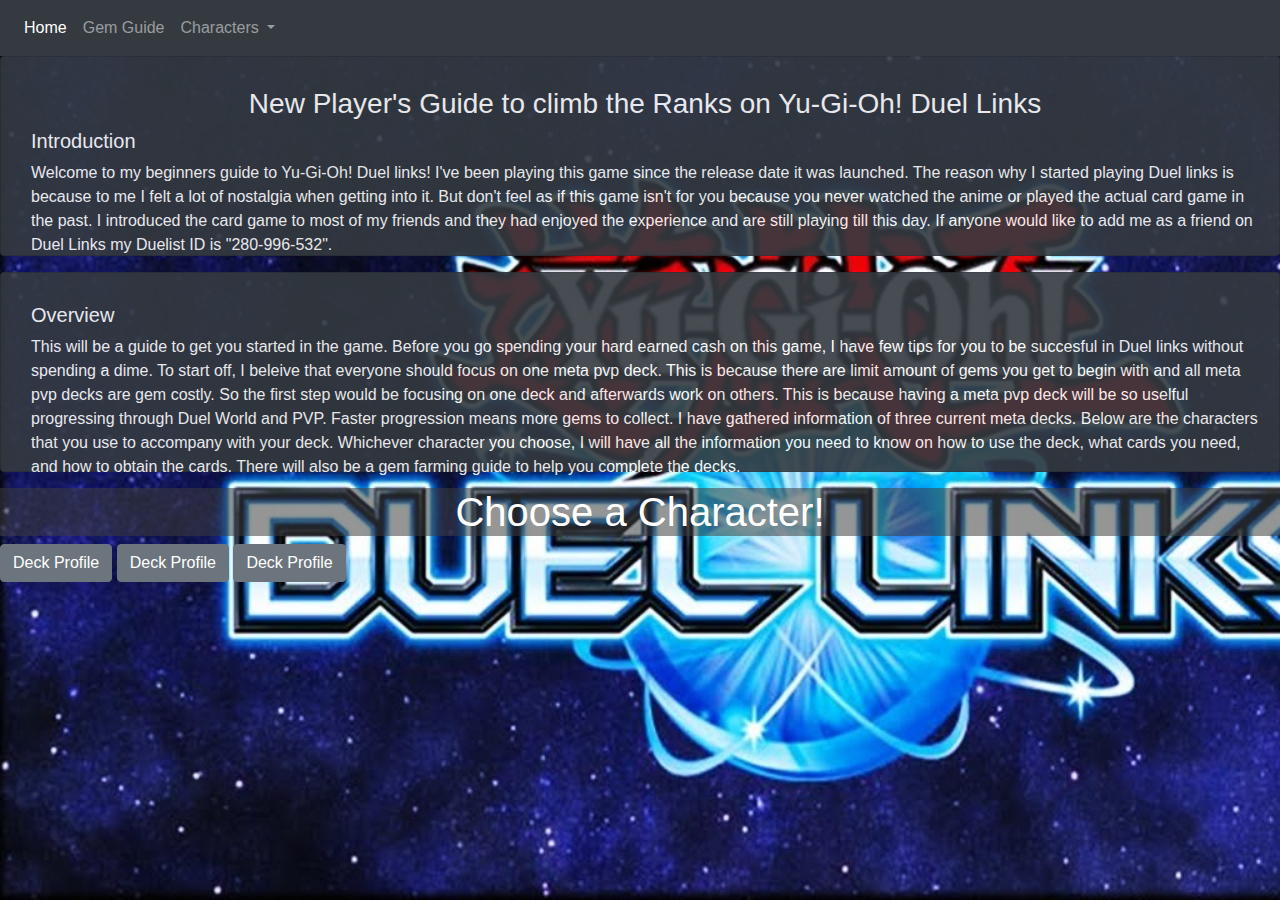
<file: index.html>
<!doctype html>
<html lang="en">
  <head>
    <!-- Required meta tags -->
    <meta charset="utf-8">
    <meta name="viewport" content="width=device-width, initial-scale=1, shrink-to-fit=no">
    <link rel="stylesheet" type="text/css" href="style.css">

    <!-- Bootstrap CSS -->
    <link rel="stylesheet" type=""href="https://stackpath.bootstrapcdn.com/bootstrap/4.4.1/css/bootstrap.min.css" integrity="sha384-Vkoo8x4CGsO3+Hhxv8T/Q5PaXtkKtu6ug5TOeNV6gBiFeWPGFN9MuhOf23Q9Ifjh" crossorigin="anonymous">



    <title>Duel Link's guide</title>
  </head>
  <body>
      
    <nav class="navbar navbar-expand-lg navbar-dark bg-dark">
        <div class="collapse navbar-collapse" id="navbarSupportedContent">
          <ul class="navbar-nav mr-auto">
            <li class="nav-item active">
              <a class="nav-link" href="index.html">Home <span class="sr-only">(current)</span></a>
            </li>
            <li class="nav-item">
              <a class="nav-link" href="indexGem.html">Gem Guide</a>
            </li>
            <li class="nav-item dropdown">
              <a class="nav-link dropdown-toggle" href="#" id="navbarDropdown" role="button" data-toggle="dropdown" aria-haspopup="true" aria-expanded="false">
                Characters
              </a>
              <div class="dropdown-menu" aria-labelledby="navbarDropdown">
                <a class="dropdown-item" href="index1.html">Joey Wheeler</a>
                <a class="dropdown-item" href="index2.html">Yami Yugi</a>
                <a class="dropdown-item" href="index3.html">Seto Kaiba</a>
              </div>
            </li>
            <li class="nav-item dropdown">
           </button>
          </form>
        </div>
      </nav>
      <div class="card text-white bg-dark mb-3" id="intro">
        <div class="card-body">
            <h3 class="h3">New Player's Guide to climb the Ranks on Yu-Gi-Oh! Duel Links</h3>
          <h5> Introduction</h5>
          <p>Welcome to my beginners guide to Yu-Gi-Oh! Duel links! I've been playing this game since the release date it was launched. The reason why I started playing Duel links is because to me I felt a lot of nostalgia when getting into it. But don't feel as if this game isn't for you because you never watched the anime or played the actual card game in the past. I introduced the card game to most of my friends and they had enjoyed the experience and are still playing till this day. If anyone would like to add me as a friend on Duel Links my Duelist ID is "280-996-532". </p>
        </div>
      </div>
      <div class="card text-white bg-dark mb-3" id="intro">
        <div class="card-body">
          <h5> Overview</h5>
          <p>This will be a guide to get you started in the game. Before you go spending your hard earned cash on this game, I have few tips for you to be succesful in Duel links without spending a dime. To start off, I beleive that everyone should focus on one meta pvp deck. This is because there are limit amount of gems you get to begin with and all meta pvp decks are gem costly. So the first step would be focusing on one deck and afterwards work on others. This is because having a meta pvp deck will be so uselful progressing through Duel World and PVP. Faster progression means more gems to collect. I have gathered information of three current meta decks. Below are the characters that you use to accompany with your deck. Whichever character you choose, I will have all the information you need to know on how to use the deck, what cards you need, and how to obtain the cards. There will also be a gem farming guide to help you complete the decks.</p>

        </div>
      </div>
    <h1 class="h1">Choose a Character!</h1>
<div class="list-view"> </div>
<div class="buttons">
    <a href="index1.html"> <button type="button" class="btn btn-secondary">Deck Profile</button></a>
    <a href="index2.html"><button type="button" class="btn btn-secondary">Deck Profile</button></a>
    <a href="index3.html"><button type="button" class="btn btn-secondary">Deck Profile</button></a>
</div>

    <script src="https://code.jquery.com/jquery-3.3.1.min.js"></script>
    <script src="https://cdn.jsdelivr.net/npm/popper.js@1.16.0/dist/umd/popper.min.js" integrity="sha384-Q6E9RHvbIyZFJoft+2mJbHaEWldlvI9IOYy5n3zV9zzTtmI3UksdQRVvoxMfooAo" crossorigin="anonymous"></script>
    <script src="https://stackpath.bootstrapcdn.com/bootstrap/4.4.1/js/bootstrap.min.js" integrity="sha384-wfSDF2E50Y2D1uUdj0O3uMBJnjuUD4Ih7YwaYd1iqfktj0Uod8GCExl3Og8ifwB6" crossorigin="anonymous"></script>
    <script src="main.js"></script>
    </body>
</html>
</file>
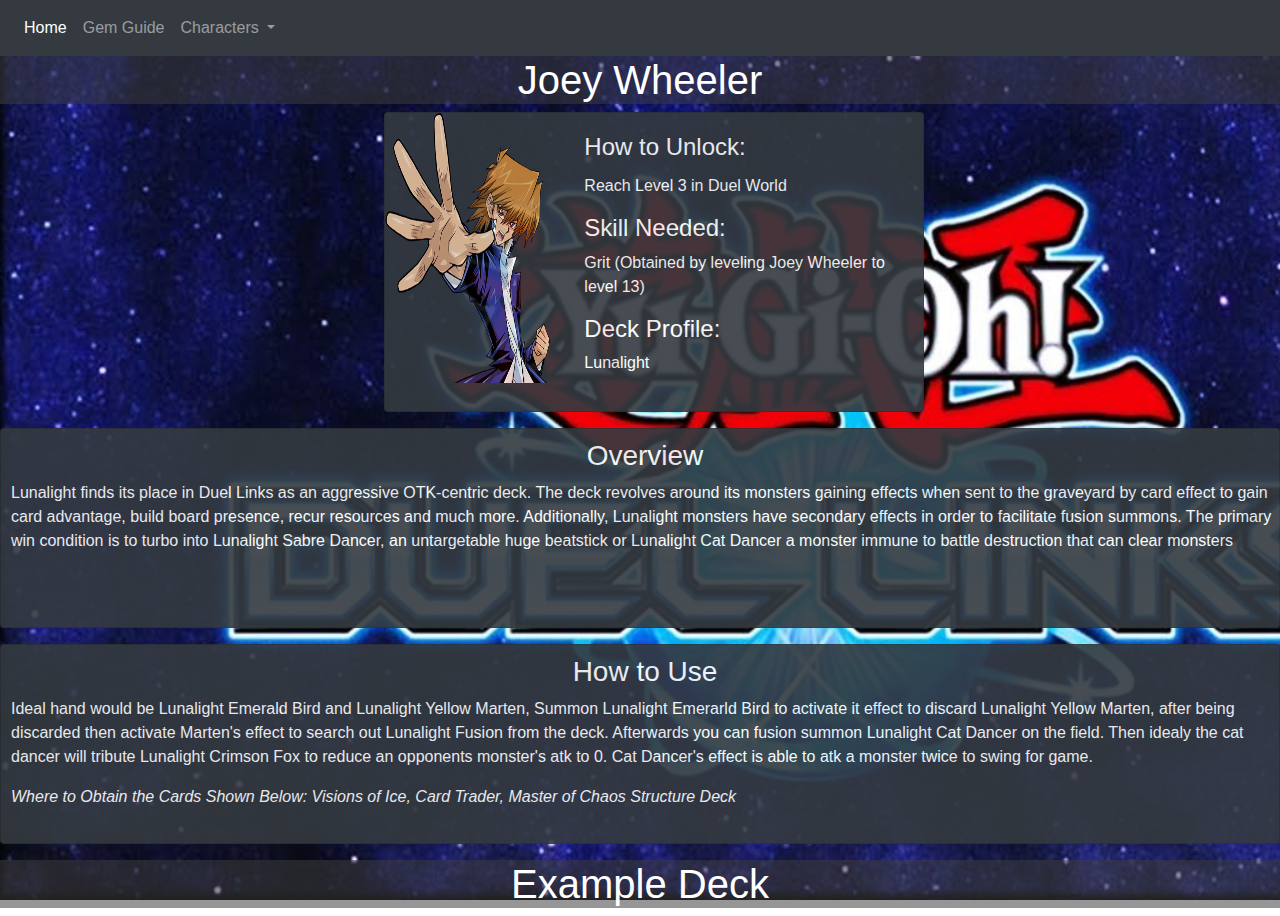
<file: index1.html>
<!doctype html>
<html lang="en">
  <head>
    <!-- Required meta tags -->
    <meta charset="utf-8">
    <meta name="viewport" content="width=device-width, initial-scale=1, shrink-to-fit=no">
    <link rel="stylesheet" type="text/css" href="style1.css">

    <!-- Bootstrap CSS -->
    <link rel="stylesheet" type=""href="https://stackpath.bootstrapcdn.com/bootstrap/4.4.1/css/bootstrap.min.css" integrity="sha384-Vkoo8x4CGsO3+Hhxv8T/Q5PaXtkKtu6ug5TOeNV6gBiFeWPGFN9MuhOf23Q9Ifjh" crossorigin="anonymous">



    <title>Duel Link's guide</title>
  </head>
  <body>
      
    <nav class="navbar navbar-expand-lg navbar-dark bg-dark">
        <div class="collapse navbar-collapse" id="navbarSupportedContent">
          <ul class="navbar-nav mr-auto">
            <li class="nav-item active">
              <a class="nav-link" href="index.html">Home <span class="sr-only">(current)</span></a>
            </li>
            <li class="nav-item">
              <a class="nav-link" href="indexGem.html">Gem Guide</a>
            </li>
            <li class="nav-item dropdown">
              <a class="nav-link dropdown-toggle" href="#" id="navbarDropdown" role="button" data-toggle="dropdown" aria-haspopup="true" aria-expanded="false">
                Characters
              </a>
              <div class="dropdown-menu" aria-labelledby="navbarDropdown">
                <a class="dropdown-item" href="index1.html">Joey Wheeler</a>
                <a class="dropdown-item" href="index2.html">Yami Yugi</a>
                <a class="dropdown-item" href="index3.html">Seto Kaiba</a>
              </div>
            </li>
           </button>
          </form>
        </div>
      </nav>
      
    <h1 class="h1">Joey Wheeler</h1>
    <div class="center">
    <div class="card text-white bg-dark mb-3" style="max-width: 540px;">
        <div class="row no-gutters">
          <div class="col-md-4">
            <img src="Joey.png" class="card-img" alt="...">
          </div>
          <div class="col-md-8">
            <div class="card-body">
              <h4 class="card-title">How to Unlock:</h4>
              <p> Reach Level 3 in Duel World</p>
              <h4> Skill Needed:</h4>
              <p>Grit (Obtained by leveling Joey Wheeler to level 13)</p>
              <h4>Deck Profile:</h4>
              <p>Lunalight</p>
            </div>
          </div>
        </div>
      </div>
    </div>
    <div class="overview">
    <div class="card text-white bg-dark mb-3" id="intro" style="max-height: 10000px;">
        <div >
            <h3 class="h3">Overview</h3>
          <p> Lunalight finds its place in Duel Links as an aggressive OTK-centric deck. The deck revolves around its monsters gaining effects when sent to the graveyard by card effect to gain card advantage, build board presence, recur resources and much more. Additionally, Lunalight monsters have secondary effects in order to facilitate fusion summons. The primary win condition is to turbo into Lunalight Sabre Dancer, an untargetable huge beatstick or Lunalight Cat Dancer a monster immune to battle destruction that can clear monsters</p>
        
        </div>
      </div>
    </div>
      <div class="card text-white bg-dark mb-3" id="intro">
        <div >
            <h3 class="h3">How to Use</h3>
          <p> Ideal hand would be Lunalight Emerald Bird and Lunalight Yellow Marten, Summon Lunalight Emerarld Bird to activate it effect to discard Lunalight Yellow Marten, after being discarded then activate Marten's effect to search out Lunalight Fusion from the deck. Afterwards you can fusion summon Lunalight Cat Dancer on the field. Then idealy the cat dancer will tribute Lunalight Crimson Fox to reduce an opponents monster's atk to 0. Cat Dancer's effect is able to atk a monster twice to swing for game.</p>
        <i>Where to Obtain the Cards Shown Below: Visions of Ice, Card Trader, Master of Chaos Structure Deck</i>
        </div>
      </div>
    </div>
</div>
<h1 class="h1">Example Deck</h1>
    <div class="container">
<div class="list-view row">
    
</div>
    </div>
    <script src="https://code.jquery.com/jquery-3.3.1.min.js"></script>
    <script src="https://cdn.jsdelivr.net/npm/popper.js@1.16.0/dist/umd/popper.min.js" integrity="sha384-Q6E9RHvbIyZFJoft+2mJbHaEWldlvI9IOYy5n3zV9zzTtmI3UksdQRVvoxMfooAo" crossorigin="anonymous"></script>
    <script src="https://stackpath.bootstrapcdn.com/bootstrap/4.4.1/js/bootstrap.min.js" integrity="sha384-wfSDF2E50Y2D1uUdj0O3uMBJnjuUD4Ih7YwaYd1iqfktj0Uod8GCExl3Og8ifwB6" crossorigin="anonymous"></script>
    <script src="main1.js"></script>
    </body>
</html>
</file>
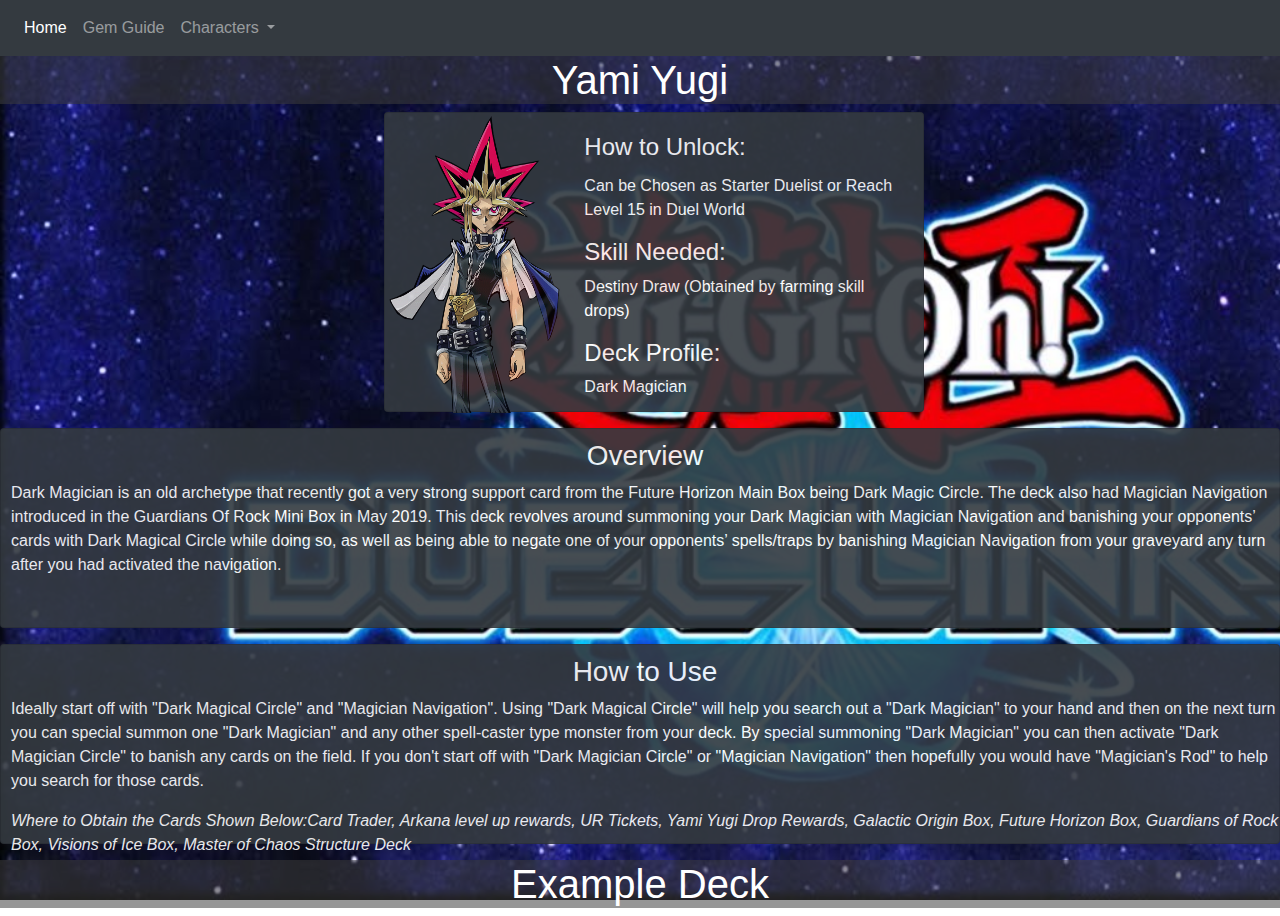
<file: index2.html>
<!doctype html>
<html lang="en">
  <head>
    <!-- Required meta tags -->
    <meta charset="utf-8">
    <meta name="viewport" content="width=device-width, initial-scale=1, shrink-to-fit=no">
    <link rel="stylesheet" type="text/css" href="style1.css">

    <!-- Bootstrap CSS -->
    <link rel="stylesheet" type=""href="https://stackpath.bootstrapcdn.com/bootstrap/4.4.1/css/bootstrap.min.css" integrity="sha384-Vkoo8x4CGsO3+Hhxv8T/Q5PaXtkKtu6ug5TOeNV6gBiFeWPGFN9MuhOf23Q9Ifjh" crossorigin="anonymous">



    <title>Duel Link's guide</title>
  </head>
  <body>
      
    <nav class="navbar navbar-expand-lg navbar-dark bg-dark">
        <div class="collapse navbar-collapse" id="navbarSupportedContent">
          <ul class="navbar-nav mr-auto">
            <li class="nav-item active">
              <a class="nav-link" href="index.html">Home <span class="sr-only">(current)</span></a>
            </li>
            <li class="nav-item">
              <a class="nav-link" href="indexGem.html">Gem Guide</a>
            </li>
            <li class="nav-item dropdown">
              <a class="nav-link dropdown-toggle" href="#" id="navbarDropdown" role="button" data-toggle="dropdown" aria-haspopup="true" aria-expanded="false">
                Characters
              </a>
              <div class="dropdown-menu" aria-labelledby="navbarDropdown">
                <a class="dropdown-item" href="index1.html">Joey Wheeler</a>
                <a class="dropdown-item" href="index2.html">Yami Yugi</a>
                <a class="dropdown-item" href="index3.html">Seto Kaiba</a>
              </div>
            </li>
           </button>
          </form>
        </div>
      </nav>
      
    <h1 class="h1">Yami Yugi</h1>
    <div class="center">
    <div class="card text-white bg-dark mb-3" style="max-width: 540px;">
        <div class="row no-gutters">
          <div class="col-md-4">
            <img src="YamiYugi-.png" class="card-img" alt="...">
          </div>
          <div class="col-md-8">
            <div class="card-body">
              <h4 class="card-title">How to Unlock:</h4>
              <p> Can be Chosen as Starter Duelist or Reach Level 15 in Duel World </p>
              <h4> Skill Needed:</h4>
              <p>Destiny Draw (Obtained by farming skill drops)</p>
              <h4>Deck Profile:</h4>
              <p>Dark Magician</p>
            </div>
          </div>
        </div>
      </div>
    </div>
    <div class="overview">
    <div class="card text-white bg-dark mb-3" id="intro" style="max-height: 10000px;">
        <div >
            <h3 class="h3">Overview</h3>
          <p> Dark Magician is an old archetype that recently got a very strong support card from the Future Horizon Main Box being Dark Magic Circle. The deck also had Magician Navigation introduced in the Guardians Of Rock Mini Box in May 2019. This deck revolves around summoning your Dark Magician with Magician Navigation and banishing your opponents’ cards with Dark Magical Circle while doing so, as well as being able to negate one of your opponents’ spells/traps by banishing Magician Navigation from your graveyard any turn after you had activated the navigation. </p>
        
        </div>
      </div>
    </div>
      <div class="card text-white bg-dark mb-3" id="intro">
        <div >
            <h3 class="h3">How to Use</h3>
          <p>Ideally start off with "Dark Magical Circle" and  "Magician Navigation". Using "Dark Magical Circle" will help you search out a "Dark Magician" to your hand and then on the next turn you can special summon one "Dark Magician" and any other spell-caster type monster from your deck. By special summoning "Dark Magician" you can then activate "Dark Magician Circle" to banish any cards on the field. 
            If you don't start off with "Dark Magician Circle" or "Magician Navigation" then hopefully you would have "Magician's Rod" to help you search for those cards. </p>
        <i>Where to Obtain the Cards Shown Below:Card Trader, Arkana level up rewards, UR Tickets, Yami Yugi Drop Rewards, Galactic Origin Box, Future Horizon Box, Guardians of Rock Box, Visions of Ice Box, Master of Chaos Structure Deck </i>
        </div>
      </div>
    </div>
</div>
<h1 class="h1">Example Deck</h1>
    <div class="container">
<div class="list-view row">
    
</div>
    </div>
    <script src="https://code.jquery.com/jquery-3.3.1.min.js"></script>
    <script src="https://cdn.jsdelivr.net/npm/popper.js@1.16.0/dist/umd/popper.min.js" integrity="sha384-Q6E9RHvbIyZFJoft+2mJbHaEWldlvI9IOYy5n3zV9zzTtmI3UksdQRVvoxMfooAo" crossorigin="anonymous"></script>
    <script src="https://stackpath.bootstrapcdn.com/bootstrap/4.4.1/js/bootstrap.min.js" integrity="sha384-wfSDF2E50Y2D1uUdj0O3uMBJnjuUD4Ih7YwaYd1iqfktj0Uod8GCExl3Og8ifwB6" crossorigin="anonymous"></script>
    <script src="main2.js"></script>
    </body>
</html>
</file>
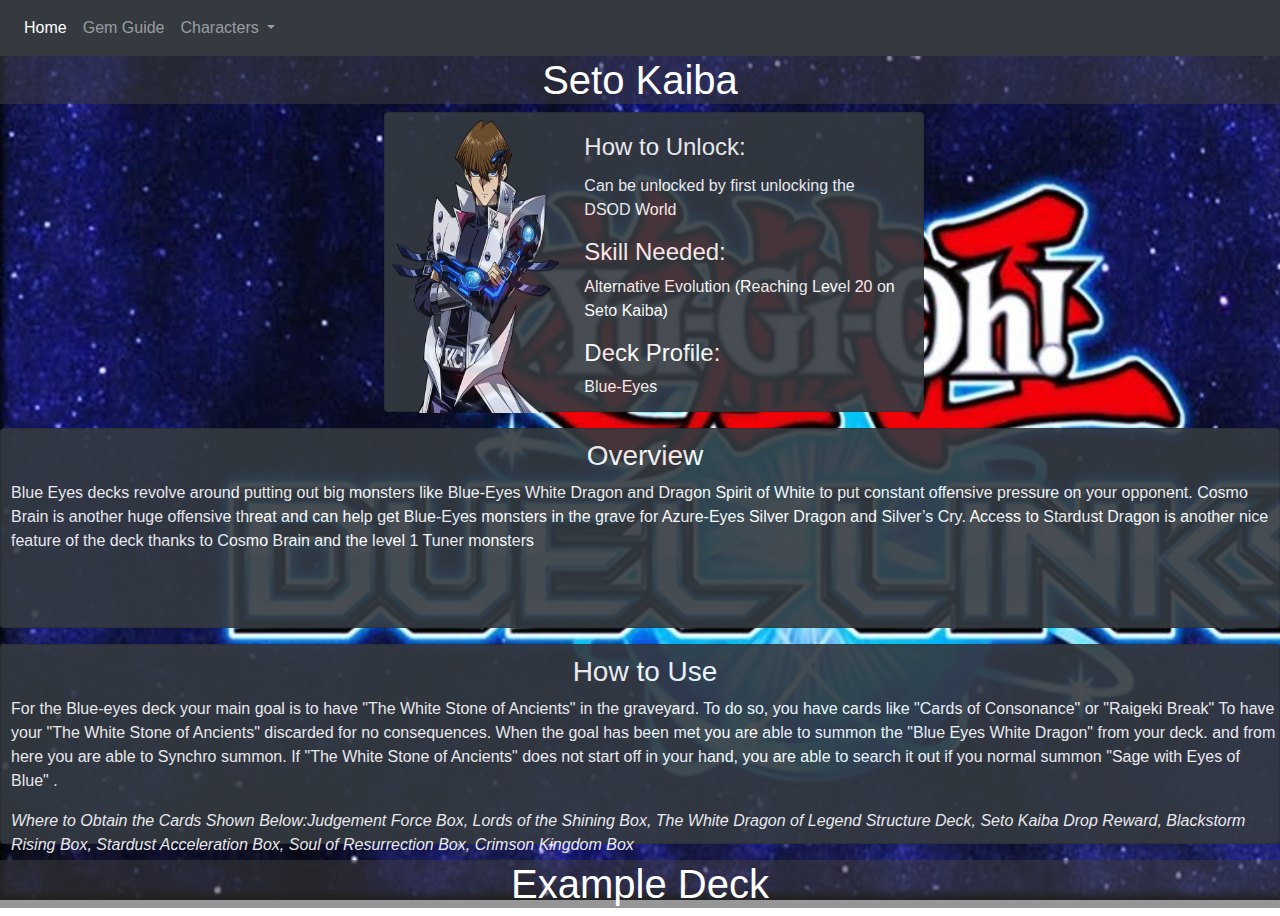
<file: index3.html>
<!doctype html>
<html lang="en">
  <head>
    <!-- Required meta tags -->
    <meta charset="utf-8">
    <meta name="viewport" content="width=device-width, initial-scale=1, shrink-to-fit=no">
    <link rel="stylesheet" type="text/css" href="style1.css">

    <!-- Bootstrap CSS -->
    <link rel="stylesheet" type=""href="https://stackpath.bootstrapcdn.com/bootstrap/4.4.1/css/bootstrap.min.css" integrity="sha384-Vkoo8x4CGsO3+Hhxv8T/Q5PaXtkKtu6ug5TOeNV6gBiFeWPGFN9MuhOf23Q9Ifjh" crossorigin="anonymous">



    <title>Duel Link's guide</title>
  </head>
  <body>
      
    <nav class="navbar navbar-expand-lg navbar-dark bg-dark">
        <div class="collapse navbar-collapse" id="navbarSupportedContent">
          <ul class="navbar-nav mr-auto">
            <li class="nav-item active">
              <a class="nav-link" href="index.html">Home <span class="sr-only">(current)</span></a>
            </li>
            <li class="nav-item">
              <a class="nav-link" href="indexGem.html">Gem Guide</a>
            </li>
            <li class="nav-item dropdown">
              <a class="nav-link dropdown-toggle" href="#" id="navbarDropdown" role="button" data-toggle="dropdown" aria-haspopup="true" aria-expanded="false">
                Characters
              </a>
              <div class="dropdown-menu" aria-labelledby="navbarDropdown">
                <a class="dropdown-item" href="index1.html">Joey Wheeler</a>
                <a class="dropdown-item" href="index2.html">Yami Yugi</a>
                <a class="dropdown-item" href="index3.html">Seto Kaiba</a>
              </div>
            </li>
           </button>
          </form>
        </div>
      </nav>
      
    <h1 class="h1">Seto Kaiba</h1>
    <div class="center">
    <div class="card text-white bg-dark mb-3" style="max-width: 540px;">
        <div class="row no-gutters">
          <div class="col-md-4">
            <img src="SetoKaiba.png" class="card-img" alt="...">
          </div>
          <div class="col-md-8">
            <div class="card-body">
              <h4 class="card-title">How to Unlock:</h4>
              <p> Can be unlocked by first unlocking the DSOD World</p>
              <h4> Skill Needed:</h4>
              <p>Alternative Evolution (Reaching Level 20 on Seto Kaiba)</p>
              <h4>Deck Profile:</h4>
              <p>Blue-Eyes</p>
            </div>
          </div>
        </div>
      </div>
    </div>
    <div class="overview">
    <div class="card text-white bg-dark mb-3" id="intro" style="max-height: 10000px;">
        <div >
            <h3 class="h3">Overview</h3>
          <p> Blue Eyes decks revolve around putting out big monsters like Blue-Eyes White Dragon and Dragon Spirit of White to put constant offensive pressure on your opponent. Cosmo Brain is another huge offensive threat and can help get Blue-Eyes monsters in the grave for Azure-Eyes Silver Dragon and Silver’s Cry. Access to Stardust Dragon is another nice feature of the deck thanks to Cosmo Brain and the level 1 Tuner monsters </p>
        
        </div>
      </div>
    </div>
      <div class="card text-white bg-dark mb-3" id="intro">
        <div >
            <h3 class="h3">How to Use</h3>
          <p> For the Blue-eyes deck your main goal is to have "The White Stone of Ancients" in the graveyard.  To do so, you have cards like "Cards of Consonance" or "Raigeki Break" To have your "The White Stone of Ancients" discarded for no consequences. When the goal has been met you are able to summon the "Blue Eyes White Dragon" from your deck. and from here you are able to Synchro summon. If "The White Stone of Ancients" does not start off in your hand, you are able to search it out if you normal summon "Sage with Eyes of Blue" .</p>
        <i>Where to Obtain the Cards Shown Below:Judgement Force Box, Lords of the Shining Box, The White Dragon of Legend Structure Deck, Seto Kaiba Drop Reward, Blackstorm Rising Box, Stardust Acceleration Box, Soul of Resurrection Box, Crimson Kingdom Box </i>
        </div>
      </div>
    </div>
</div>
<h1 class="h1">Example Deck</h1>
    <div class="container">
<div class="list-view row">
    
</div>
    </div>
    <script src="https://code.jquery.com/jquery-3.3.1.min.js"></script>
    <script src="https://cdn.jsdelivr.net/npm/popper.js@1.16.0/dist/umd/popper.min.js" integrity="sha384-Q6E9RHvbIyZFJoft+2mJbHaEWldlvI9IOYy5n3zV9zzTtmI3UksdQRVvoxMfooAo" crossorigin="anonymous"></script>
    <script src="https://stackpath.bootstrapcdn.com/bootstrap/4.4.1/js/bootstrap.min.js" integrity="sha384-wfSDF2E50Y2D1uUdj0O3uMBJnjuUD4Ih7YwaYd1iqfktj0Uod8GCExl3Og8ifwB6" crossorigin="anonymous"></script>
    <script src="main3.js"></script>
    </body>
</html>
</file>
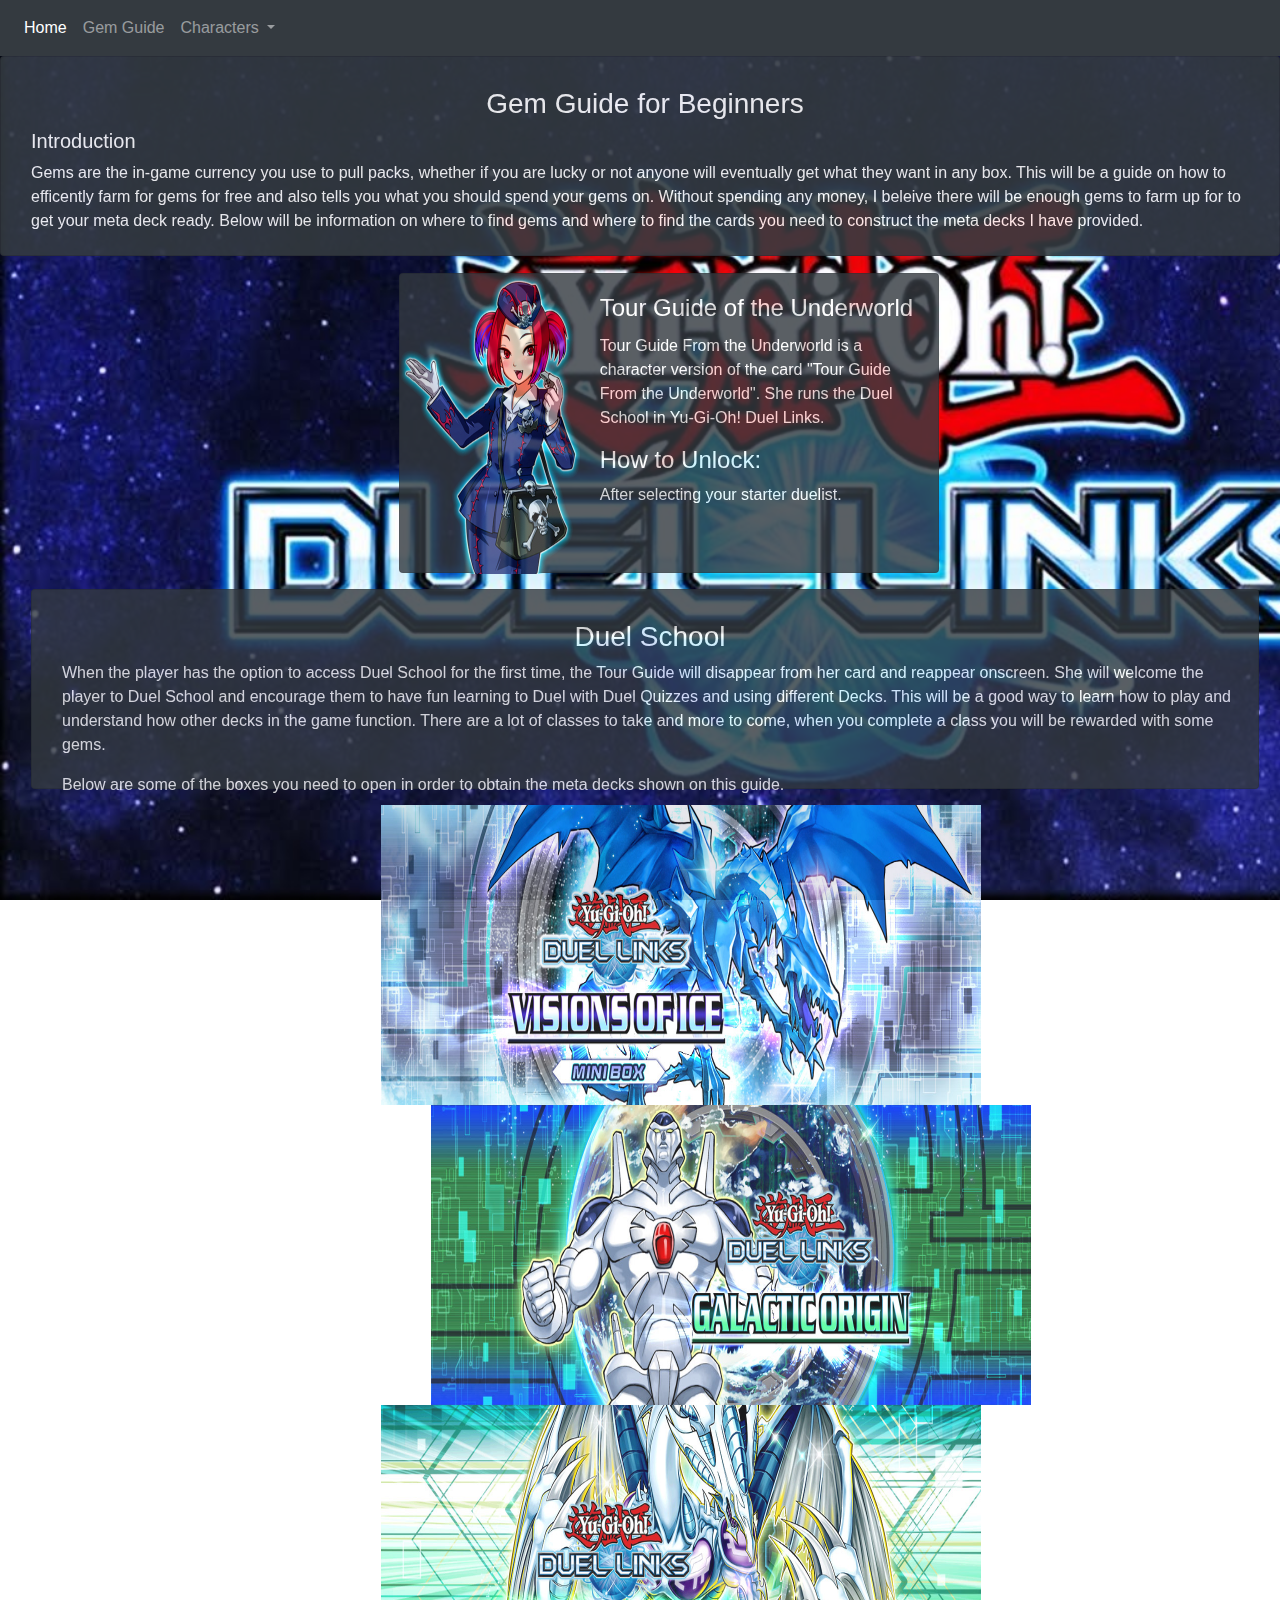
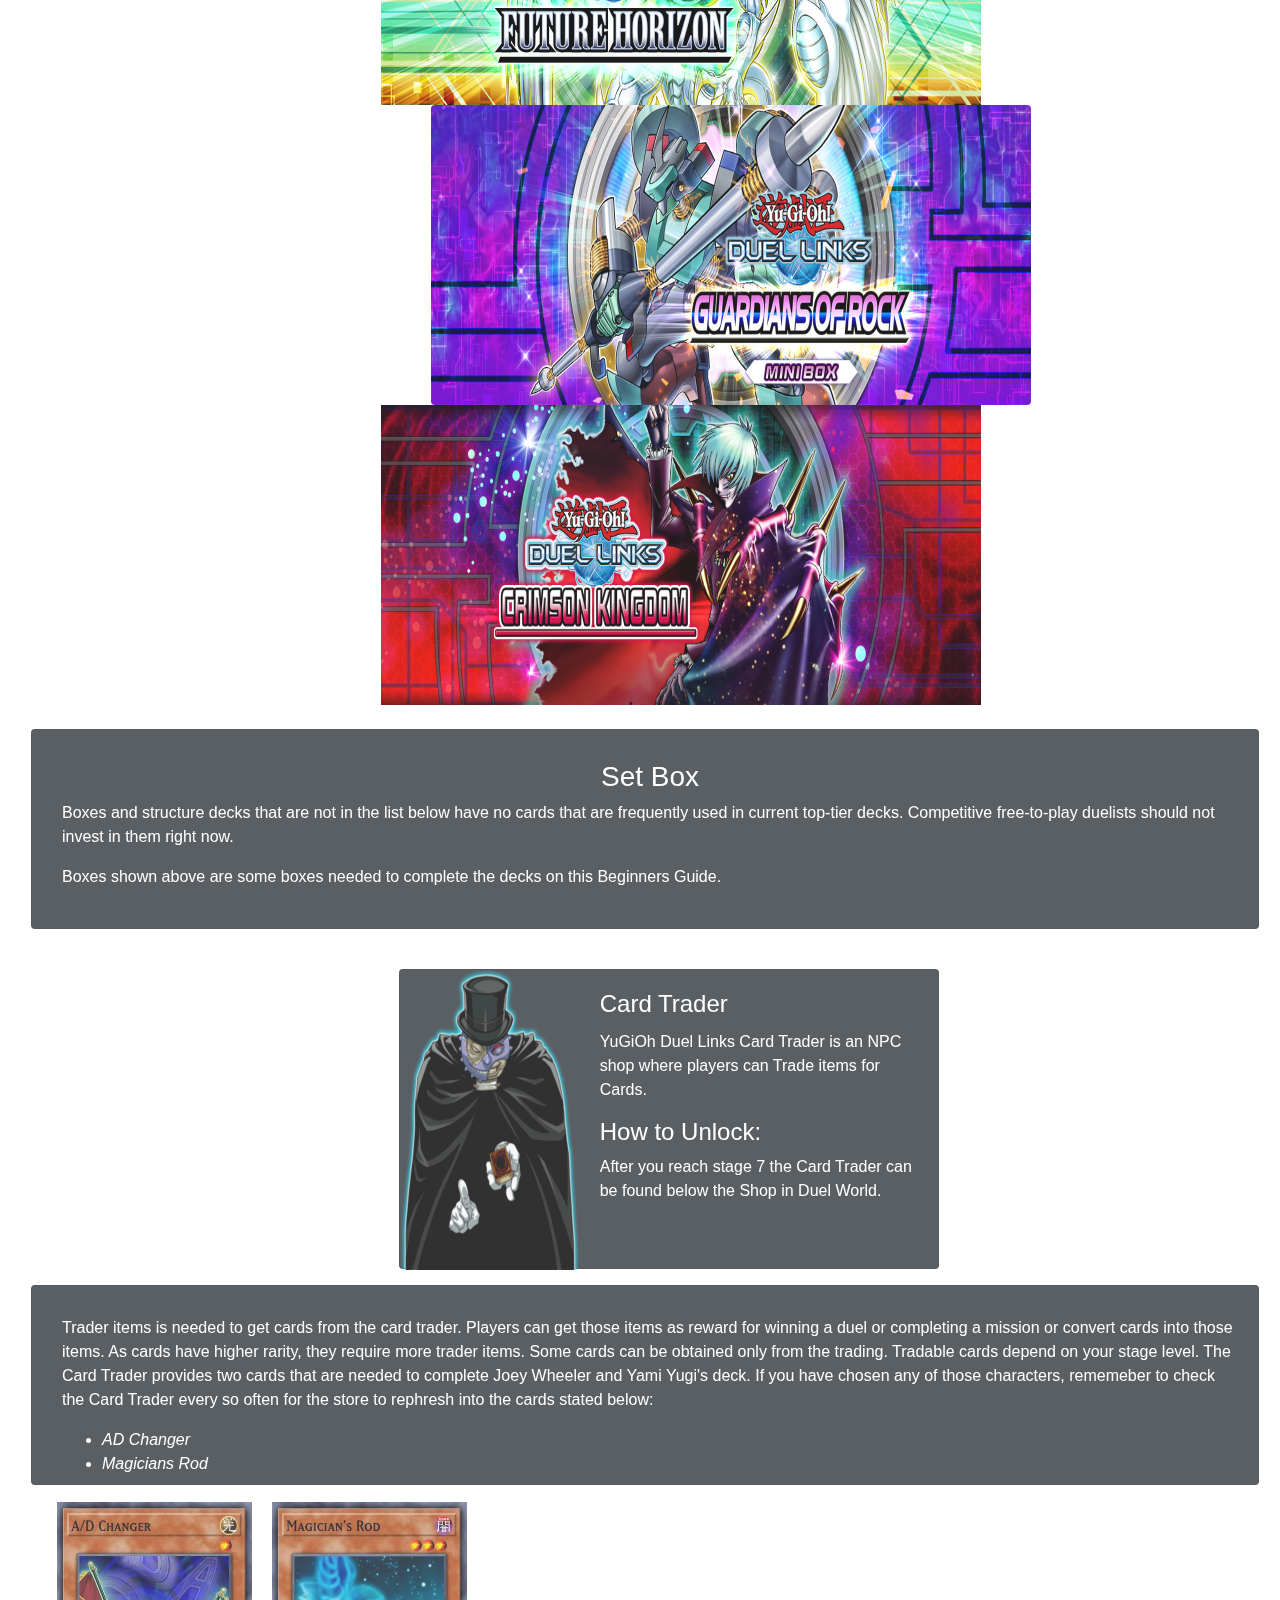
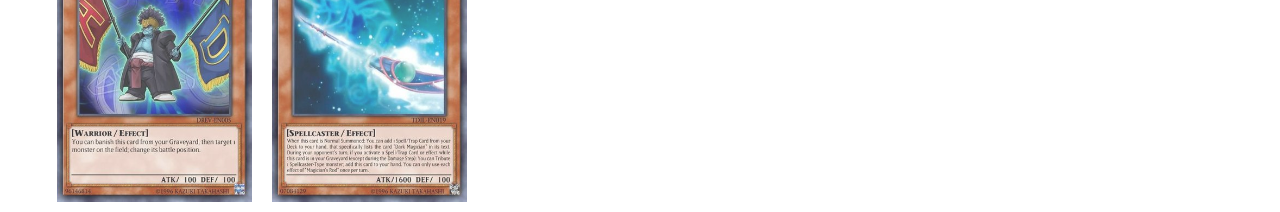
<file: indexGem.html>
<!doctype html>
<html lang="en">
  <head>
    <!-- Required meta tags -->
    <meta charset="utf-8">
    <meta name="viewport" content="width=device-width, initial-scale=1, shrink-to-fit=no">
    <link rel="stylesheet" type="text/css" href="stylegem.css">

    <!-- Bootstrap CSS -->
    <link rel="stylesheet" type=""href="https://stackpath.bootstrapcdn.com/bootstrap/4.4.1/css/bootstrap.min.css" integrity="sha384-Vkoo8x4CGsO3+Hhxv8T/Q5PaXtkKtu6ug5TOeNV6gBiFeWPGFN9MuhOf23Q9Ifjh" crossorigin="anonymous">



    <title>Duel Link's guide</title>
  </head>
  <body>
      
    <nav class="navbar navbar-expand-lg navbar-dark bg-dark">
        <div class="collapse navbar-collapse" id="navbarSupportedContent">
          <ul class="navbar-nav mr-auto">
            <li class="nav-item active">
              <a class="nav-link" href="index.html">Home <span class="sr-only">(current)</span></a>
            </li>
            <li class="nav-item">
              <a class="nav-link" href="indexGem.html">Gem Guide</a>
            </li>
            <li class="nav-item dropdown">
              <a class="nav-link dropdown-toggle" href="#" id="navbarDropdown" role="button" data-toggle="dropdown" aria-haspopup="true" aria-expanded="false">
                Characters
              </a>
              <div class="dropdown-menu" aria-labelledby="navbarDropdown">
                <a class="dropdown-item" href="index1.html">Joey Wheeler</a>
                <a class="dropdown-item" href="index2.html">Yami Yugi</a>
                <a class="dropdown-item" href="index3.html">Seto Kaiba</a>
              </div>
            </li>
            <li class="nav-item dropdown">
           </button>
          </form>
        </div>
      </nav>
      <div class="card text-white bg-dark mb-3" id="intro">
        <div class="card-body">
            <h3 class="h3">Gem Guide for Beginners</h3>
          <h5> Introduction</h5>
          <p> Gems are the in-game currency you use to pull packs, whether if you are lucky or not anyone will eventually get what they want in any box. This will be a guide on how to efficently farm for gems for free and also tells you what you should spend your gems on. Without spending any money, I beleive there will be enough gems to farm up for to get your meta deck ready. Below will be information on where to find gems and where to find the cards you need to construct the meta decks I have provided.</p>
    <br>
    <div class="center">
        <div class="card text-white bg-dark mb-3" style="max-width: 540px;">
            <div class="row no-gutters">
              <div class="col-md-4">
                <img src="TourGuideFromtheUnderworld-DULI.png" class="card-img" alt="...">
              </div>
              <div class="col-md-8">
                <div class="card-body">
                  <h4 class="card-title">Tour Guide of the Underworld</h4>
                  <p>Tour Guide From the Underworld is a character version of the card "Tour Guide From the Underworld". She runs the Duel School in Yu-Gi-Oh! Duel Links. </p>
                  <h4> How to Unlock:</h4>
                  <p>After selecting your starter duelist.</p>
                </div>
              </div>
            </div>
          </div>
        </div>
      <div class="card text-white bg-dark mb-3" id="intro">
        <div class="card-body">
            <h3 class="h3">Duel School</h3>
          <p> When the player has the option to access Duel School for the first time, the Tour Guide will disappear from her card and reappear onscreen. She will welcome the player to Duel School and encourage them to have fun learning to Duel with Duel Quizzes and using different Decks. This will be a good way to learn how to play and understand how other decks in the game function. There are a lot of classes to take and more to come, when you complete a class you will be rewarded with some gems.</p>
   <p>Below are some of the boxes you need to open in order to obtain the meta decks shown on this guide.</p>
        </div>
    </div>
    <div class="box">
        <img src="ice.jpg" style="float:left" data-toggle="popover" data-placement="right" data-content="Vivamus"> 
        <img src="origin.jpg" style= "float: right">
        <img src="Future.jpg">
        <img src="rock.jpg"class="rounded float-right" >
        <img src="dark.jpg" >
        </div>
        <br>
        <div class="card text-white bg-dark mb-3" id="intro">
            <div class="card-body">
                <h3 class="h3">Set Box</h3>
              <p> Boxes and structure decks that are not in the list below have no cards that are frequently used in current top-tier decks. Competitive free-to-play duelists should not invest in them right now.</p>
       <p>Boxes shown above are some boxes needed to complete the decks on this Beginners Guide.</p>
            </div>
        </div>
        <br>
          <div class="center">
    <div class="card text-white bg-dark mb-3" style="max-width: 540px;">
        <div class="row no-gutters">
          <div class="col-md-4">
            <img src="CardTrader-DULI.png" class="card-img" alt="...">
          </div>
          <div class="col-md-8">
            <div class="card-body">
              <h4 class="card-title">Card Trader</h4>
              <p> YuGiOh Duel Links Card Trader is an NPC shop where players can Trade items for Cards.</p>
              <h4> How to Unlock:</h4>
              <p>After you reach stage 7 the Card Trader can be found below the Shop in Duel World.</p>
            </div>
          </div>
        </div>
      </div>
    </div>
    <div class="card text-white bg-dark mb-3" id="intro">
        <div class="card-body">
          <p>Trader items is needed to get cards from the card trader. Players can get those items as reward for winning a duel or completing a mission or convert cards into those items. As cards have higher rarity, they require more trader items. Some cards can be obtained only from the trading. Tradable cards depend on your stage level. The Card Trader provides two cards that are needed to complete Joey Wheeler and Yami Yugi's deck. If you have chosen any of those characters, rememeber to check the Card Trader every so often for the store to rephresh into the cards stated below:  </p>
        <ul>
        <li><i>AD Changer </i></li>
        <li><i>Magicians Rod</i></li>
        </ul>
        <div class="show">
            <div class="row">
                <div class="column">
                  <img src="adchanger.jpg" alt="Snow" style="width:100%">
                </div>
                <div class="column">
                  <img src="magiciansrod.jpg" alt="Forest" style="width:100%">
                </div>
              </div>
    <script src="https://code.jquery.com/jquery-3.3.1.min.js"></script>
    <script src="https://cdn.jsdelivr.net/npm/popper.js@1.16.0/dist/umd/popper.min.js" integrity="sha384-Q6E9RHvbIyZFJoft+2mJbHaEWldlvI9IOYy5n3zV9zzTtmI3UksdQRVvoxMfooAo" crossorigin="anonymous"></script>
    <script src="https://stackpath.bootstrapcdn.com/bootstrap/4.4.1/js/bootstrap.min.js" integrity="sha384-wfSDF2E50Y2D1uUdj0O3uMBJnjuUD4Ih7YwaYd1iqfktj0Uod8GCExl3Og8ifwB6" crossorigin="anonymous"></script>
    <script src="main.js"></script>
    </body>
</html>
</file>
<file: style.css>
.card img {
    max-width: 100%;
    width: 265px;
    height: 265px;
  }
  .card {
    margin-bottom: 30px;
    padding-left: 10px;
    padding-top: 10px;
    height: 550px;
    margin: auto;

    opacity: 0.9;
  }
  .list-view {
    display: flex inline-block;
    columns: 3;
    margin-left: 185px;
    width: 75%;
  }
 
body { background-image: url('logo.jpg'); 
    background-repeat: no-repeat;
    background-attachment: fixed;
   background-size: cover; 
   
} 
.h3{
    text-align: center;
}
.h1{
    background-color: rgba(61, 61, 61, 0.541);
    color:white ; 
    text-align: center;
    font-weight: bold;
}
#intro {
    margin-bottom: 30px;
    padding-left: 10px;
    padding-top: 10px;
    height: 200px;
}
</file>
<file: style1.css>
.card img {
    max-width: 100%;
    width: 600px;
    height: 300px;
  }
  .card {
    margin-bottom: 30px;
    padding-left: 0px;
    padding-top: -10px;
    height: 300px;

    opacity: 0.9;
  }
  .list-view {
    display: flex inline-block;
    columns: 6;
    margin-left: 200px;
    width: 100%;
  }
 
body { background-image: url('logo.jpg'); 
    background-repeat: no-repeat;
    background-attachment: fixed;
   background-size: cover; 
   
} 
.h3{
    text-align: center;
}
.h1{
    background-color: rgba(61, 61, 61, 0.541);
    color:white ; 
    text-align: center;
    font-weight: bold;
}
#intro {
    margin-bottom: 30px;
    padding-left: 10px;
    padding-top: 10px;
    height: 200px;
}
.hover:hover{
    transform:scale(1.2);
}
.center{
    padding-left: 30%;
    width: 1000px;
}
</file>
<file: stylegem.css>
.card img {
    max-width: 100%;
    width: 600px;
    height: 300px;
  }
  .card {
    margin-bottom: 30px;
    padding-left: 0px;
    padding-top: -10px;
    height: 300px;

    opacity: 0.9;
  }
  .list-view {
    display: flex inline-block;
    columns: 6;
    margin-left: 200px;
    width: 100%;
  }
 
body { background-image: url('logo.jpg'); 
    background-repeat: no-repeat;
    background-attachment: fixed;
   background-size: cover; 
   
} 
.h3{
    text-align: center;
}
.h1{
    background-color: rgba(61, 61, 61, 0.541);
    color:white ; 
    text-align: center;
    font-weight: bold;
}
#intro {
    margin-bottom: 30px;
    padding-left: 10px;
    padding-top: 10px;
    height: 200px;
}
.center{
    padding-left: 30%;
    width: 1000px;
}
.card-deck{
    width: 500px;
}
.show{
    width: 400px;}


.column {
    float: left;
    width: 50%;
    padding: 10px;
  }
  
  .row::after {
    content: "";
    clear: both;
    display: table;
  }
.box{
    width: 1000px;
    padding-left: 350px;
}
.list{
    margin-top: 30px;
}
</file>
